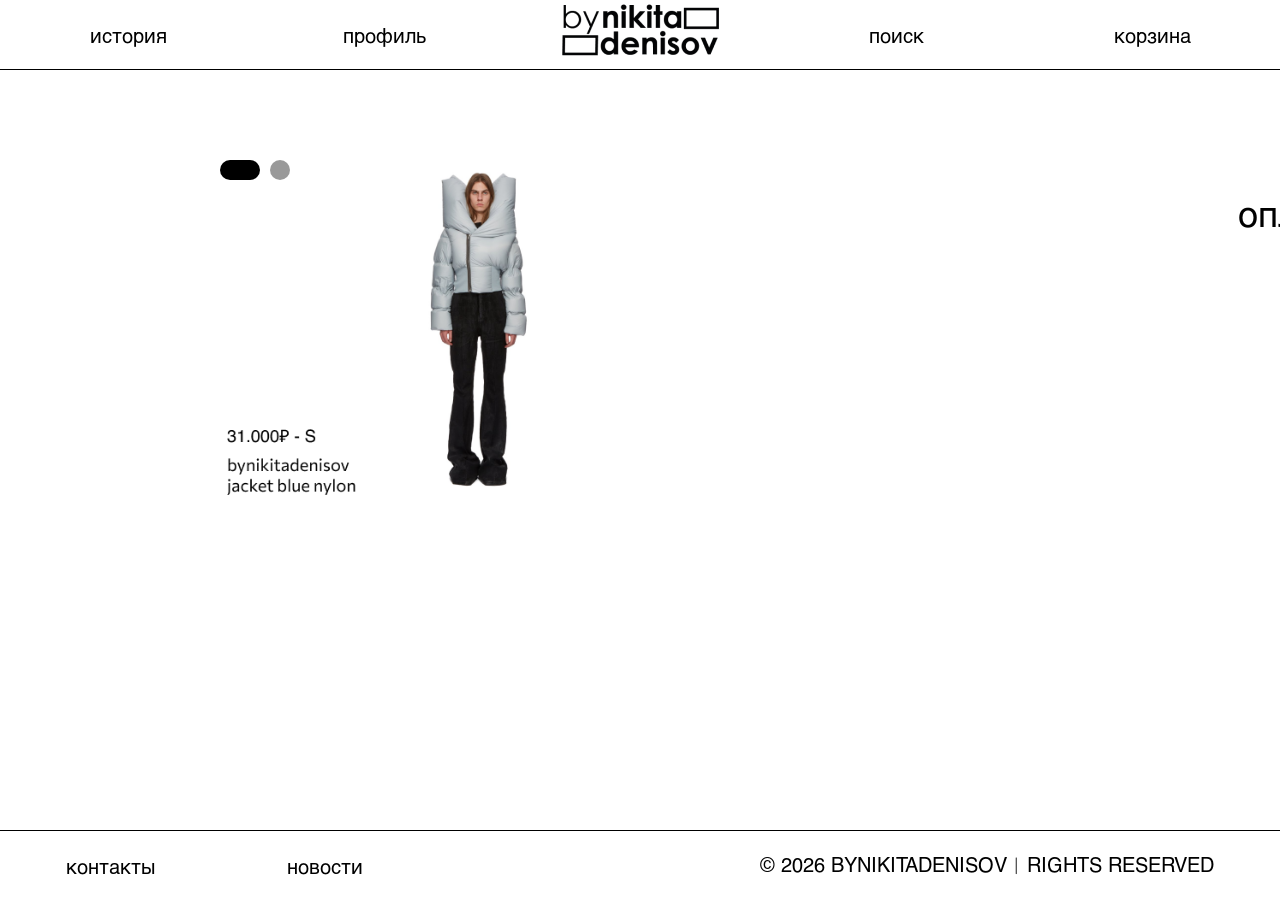
<file: cart.html>
<!DOCTYPE html>
<html lang="ru">
	<head>
		<meta charset="UTF-8">
		<meta name="viewport" content="width=device-width, initial-scale=1.0">
		<title>CART</title>
		<link rel="stylesheet" href="css/style3.css">
		<link rel="stylesheet" href="css/header-footer.css">
		<link rel="stylesheet" href="css/responsive.css">
</head>
	
	<body>

		<div class="header">
				<div class="header__section">
					<div class="header__item headerButton"><a href="history.html">история</a></div>
					<div class="header__item headerButton"><a href="reg.html">профиль</a></div>
					<div class="header__item header__logo">
						<a href="index.html"><img src="image/logo.png" alt="Логотип" class="logo"></a>
					</div>
					<div class="header__item headerButton">
						<form action="search_results.html" method="get">
							<input type="text" name="query" placeholder="поиск" class="search-input">
						</form>
					</div>
					<div class="header__item headerButton"><a href="cart.html">корзина</a></div>
				</div>
			</div>
			<div class="main">
		
			<div class="main__header">
		
				<h1>корзина</h1>
			
			</div>
			
			<div class="main__button">
			
				<p><span class="popup-trigger">оплатить заказ</span></p>
			
			</div>
			
			<div class="container">
				<div class="switch">
					<input type="radio" name="slider" id="cart1" checked>
					<input type="radio" name="slider" id="cart2">

					<div class="controls">
						<label for="cart1"></label>
						<label for="cart2"></label>
					</div>

					<div class="wrapper">
						<div class="box">
							<img src="image/cart1.png" alt="cart1">
						</div>
						<div class="box">
							<img src="image/cart2.png" alt="cart2">
						</div>
					</div>
				</div>	
			</div>
			
		</div>
		
		<div id="popupOverlay">
			<div id="popup">
				<a href="#" id="popupClose">×</a>
					<form id="orderForm">
						<div class="popupInput">
							<input type="text" name="address" placeholder="адрес" required>
							<input type="email" name="email" placeholder="почта" required>
						</div>
						<button type="submit" id="popupNew">отправить</button>
					</form>

				<div class="popup-footer">
					Вся информация поступит вам на почту.<br>Оплата осуществляется по TRC20
				</div>

				<div class="vertical-text">
					TTP6187xqhs2UIDNsmQkWMPoe9TWKphAED
				</div>
			</div>
		</div>
		
		
		
		<div class="footer">
				<div class="footer__section">
					<div class="footer__item"><a href="contact.html">контакты</a></div>
					<div class="footer__item"><a href="news.html">новости</a></div>
					<div class="footer__item"><p></p></div>
					<div class="footer__item"><p></p></div>
					<div class="footer__item"><p>&copy; 2026 BYNIKITADENISOV︱RIGHTS RESERVED</p></div>
				</div>
			</div>
<script>
		const popupTrigger = document.querySelector('.popup-trigger');
		const popupOverlay = document.getElementById('popupOverlay');
		const popupClose = document.getElementById('popupClose');
		const orderForm = document.getElementById('orderForm');

		popupTrigger.addEventListener('click', () => {
			popupOverlay.style.display = 'flex';
		});

		popupClose.addEventListener('click', (event) => {
			event.preventDefault();
			popupOverlay.style.display = 'none';
		});
			orderForm.addEventListener('submit', (event) => {
				event.preventDefault();
				popupOverlay.style.display = 'none';
			});

		popupOverlay.addEventListener('click', (event) => {
			if (event.target === popupOverlay) {
				popupOverlay.style.display = 'none';
			}
		});
	</script>
	
	</body>
</html>
</file>
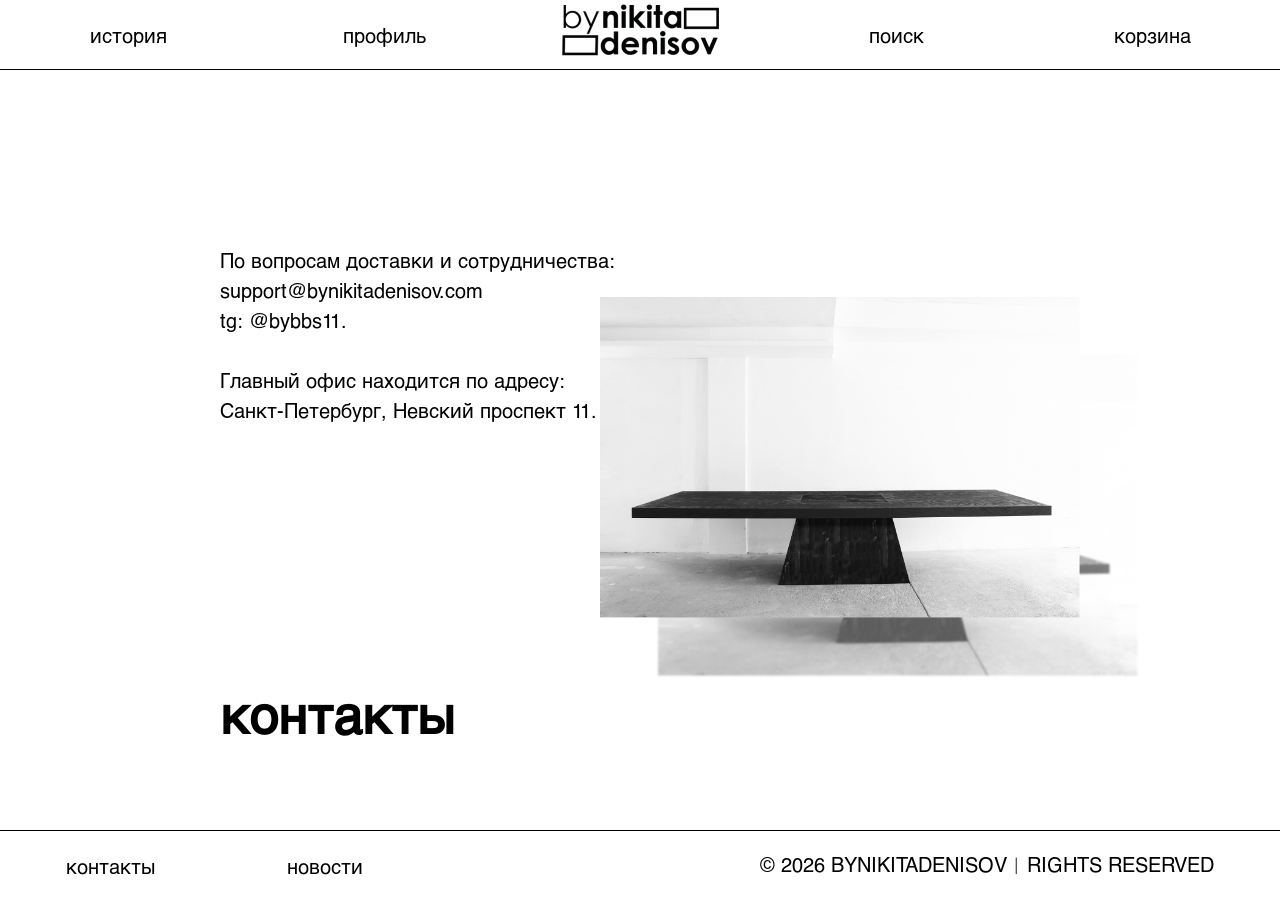
<file: contact.html>
<!DOCTYPE html>
<html lang="ru">
	<head>
		<meta charset="UTF-8">
		<meta name="viewport" content="width=device-width, initial-scale=1.0">
		<title>CONTACTS</title>
		<link rel="stylesheet" href="css/style5.css">
		<link rel="stylesheet" href="css/header-footer.css">
		<link rel="stylesheet" href="css/responsive.css">
</head>
	
	<body>

			<div class="header">
				<div class="header__section">
					<div class="header__item headerButton"><a href="history.html">история</a></div>
					<div class="header__item headerButton"><a href="reg.html">профиль</a></div>
					<div class="header__item header__logo">
						<a href="index.html"><img src="image/logo.png" alt="Логотип" class="logo"></a>
					</div>
					<div class="header__item headerButton">
						<form action="search_results.html" method="get">
							<input type="text" name="query" placeholder="поиск" class="search-input">
						</form>
					</div>
					<div class="header__item headerButton"><a href="cart.html">корзина</a></div>
				</div>
			</div>
			<div class="main">
			
				<div class="main__header">
				
					<h1>контакты</h1>
				
				</div>
			
				<div class="main__image">
					<img src="image/image14.png" alt="Контактное изображение">
				</div>
				
				<div class="main__text">
				
					<p>По вопросам доставки и сотрудничества:<br>support@bynikitadenisov.com<br>tg: @bybbs11.<br><br>Главный офис находится по адресу:<br>Санкт-Петербург, Невский проспект 11.</p>
				
				</div>
				
			</div>
			
			<div class="footer">
				<div class="footer__section">
					<div class="footer__item"><a href="contact.html">контакты</a></div>
					<div class="footer__item"><a href="news.html">новости</a></div>
					<div class="footer__item"><p></p></div>
					<div class="footer__item"><p></p></div>
					<div class="footer__item"><p>&copy; 2026 BYNIKITADENISOV︱RIGHTS RESERVED</p></div>
				</div>
			</div>

	</body>
</html>
</file>
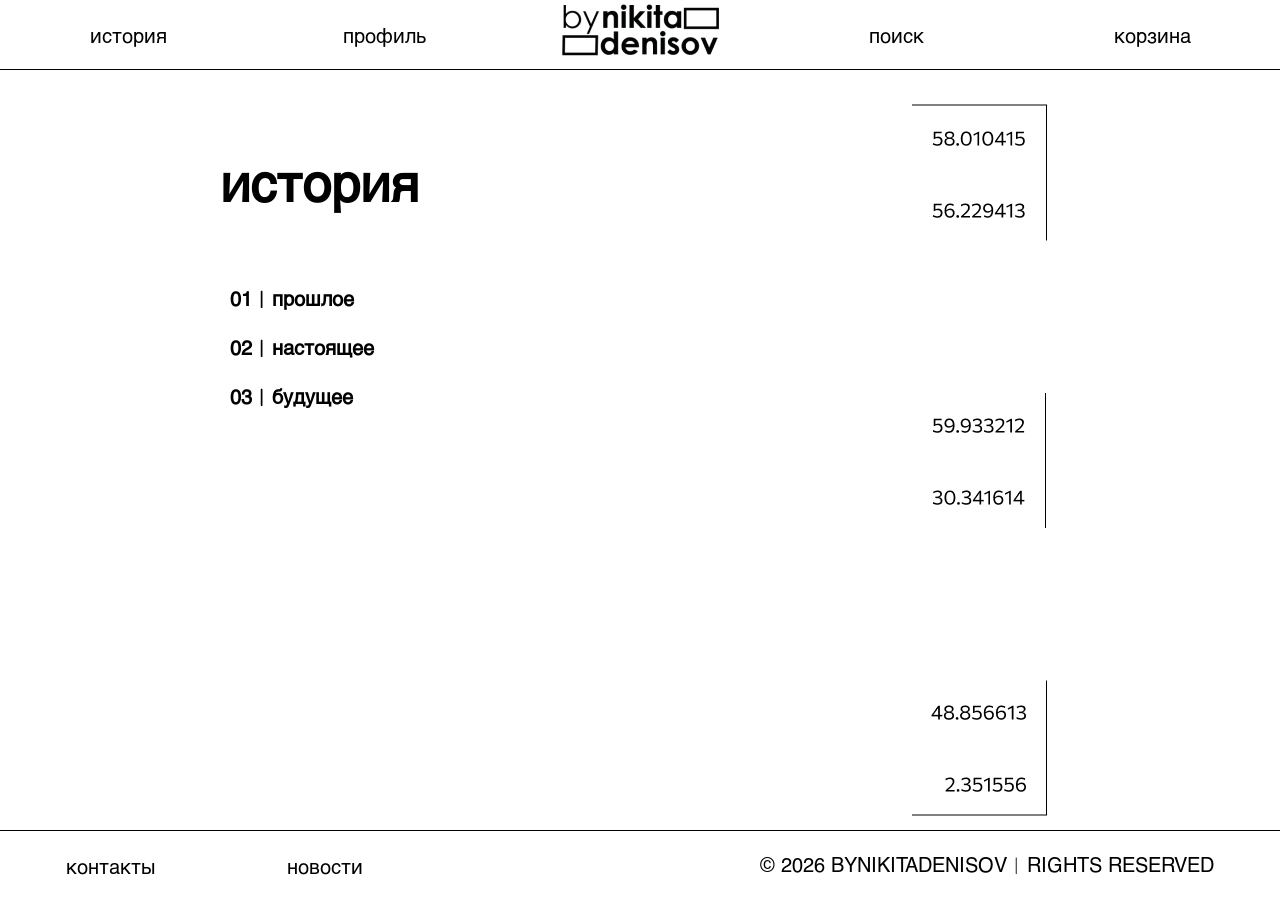
<file: history.html>
<!DOCTYPE html>
<html lang="ru">
	<head>
		<meta charset="UTF-8">
		<meta name="viewport" content="width=device-width, initial-scale=1.0">
		<title>HISTORY</title>
		<link rel="stylesheet" href="css/style2.css">
		<link rel="stylesheet" href="css/header-footer.css">
		<link rel="stylesheet" href="css/responsive.css">
</head>
	<body>
		<div class="page">
			<div class="header">
				<div class="header__section">
					<div class="header__item headerButton"><a href="history.html">история</a></div>
					<div class="header__item headerButton"><a href="reg.html">профиль</a></div>
					<div class="header__item header__logo">
						<a href="index.html"><img src="image/logo.png" alt="Логотип" class="logo"></a>
					</div>
					<div class="header__item headerButton">
						<form action="search_results.html" method="get">
							<input type="text" name="query" placeholder="поиск" class="search-input">
						</form>
					</div>
					<div class="header__item headerButton"><a href="cart.html">корзина</a></div>
				</div>
			</div>
			<h1 class="heading-container">
				<span class="heading">история</span>
			</h1>

			<div class="custom-image-container">
				<img src="image/image10.png" alt="Image" class="custom-image">
			</div>

			<div class="container">
				<details class="detail-item">
					<summary>01︱прошлое</summary>
					<div class="history-panel"><p>
					Бренд зародился в далеком 2019 году из маленькой идеи<br>свитера, который постепенно все больше и больше<br>привлекал публику. Маленькая идея поспособствовала<br>созданию бренда мирового уровня.<br>Но самое важное это то, что маленькая идея смогла<br>зародить большую мечту и цель всей жизни.
					</p></div>
				</details>

				<details class="detail-item">
					<summary>02︱настоящее</summary>
					<div class="history-panel"><p>В настоящее время бренд не перестает развиваться,<br>как в качестве, так и в уникальности своих товаров.</p></div>
				</details>

				<details class="detail-item">
					<summary>03︱будущее</summary>
					<div class="history-panel"><p>
					О будущем тяжело загадывать, но в планах открытие<br>магазинов в крупнейших городах земли и коллаборации<br>с многими мировыми брендами. Следите, ждите, любите.
					</p></div>
				</details>
			</div>

			<div class="footer">
				<div class="footer__section">
					<div class="footer__item"><a href="contact.html">контакты</a></div>
					<div class="footer__item"><a href="news.html">новости</a></div>
					<div class="footer__item"><p></p></div>
					<div class="footer__item"><p></p></div>
					<div class="footer__item"><p>&copy; 2026 BYNIKITADENISOV︱RIGHTS RESERVED</p></div>
				</div>
			</div>
</div>
			<script>
				document.querySelectorAll('.detail-item').forEach((item) => {
					const summary = item.querySelector('summary');
					const panel = item.querySelector('.history-panel');

					if (!summary || !panel) return;

					summary.addEventListener('click', (event) => {
						event.preventDefault();

						if (item.classList.contains('is-open')) {
							panel.style.maxHeight = panel.scrollHeight + 'px';
							requestAnimationFrame(() => {
								panel.style.maxHeight = '0px';
								item.classList.remove('is-open');
							});

							panel.addEventListener('transitionend', function closePanel() {
								if (!item.classList.contains('is-open')) {
									item.removeAttribute('open');
								}
								panel.removeEventListener('transitionend', closePanel);
							});
						} else {
							item.setAttribute('open', '');
							requestAnimationFrame(() => {
								item.classList.add('is-open');
								panel.style.maxHeight = panel.scrollHeight + 'px';
							});
						}
					});
				});
			</script>

	</body>
</html>
</file>
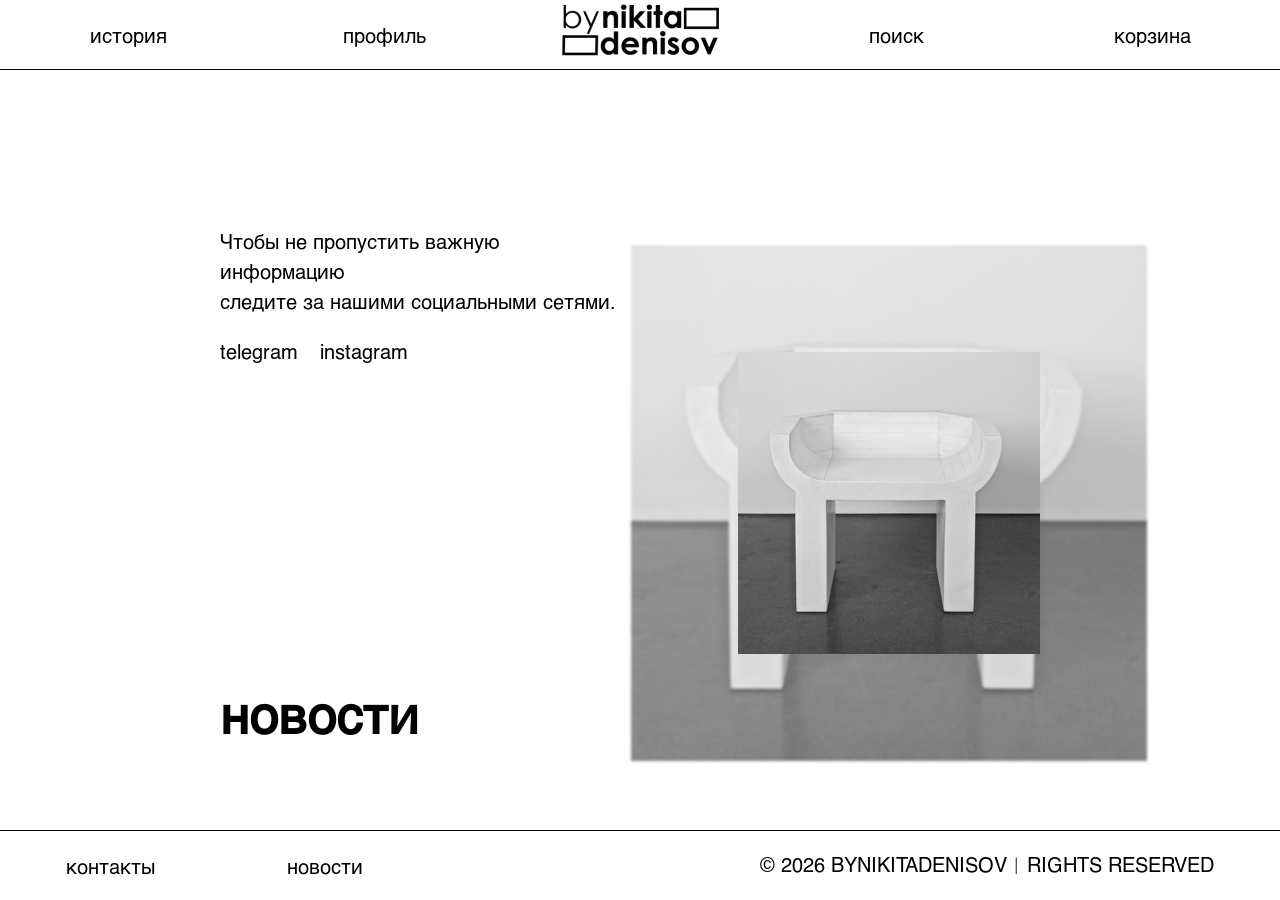
<file: news.html>
<!DOCTYPE html>
<html lang="ru">
	<head>
		<meta charset="UTF-8">
		<meta name="viewport" content="width=device-width, initial-scale=1.0">
		<title>NEWS</title>
		<link rel="stylesheet" href="css/style4.css">
		<link rel="stylesheet" href="css/header-footer.css">
		<link rel="stylesheet" href="css/responsive.css">
</head>
	<body>
			<div class="header">
				<div class="header__section">
					<div class="header__item headerButton"><a href="history.html">история</a></div>
					<div class="header__item headerButton"><a href="reg.html">профиль</a></div>
					<div class="header__item header__logo">
						<a href="index.html"><img src="image/logo.png" alt="Логотип" class="logo"></a>
					</div>
					<div class="header__item headerButton">
						<form action="search_results.html" method="get">
							<input type="text" name="query" placeholder="поиск" class="search-input">
						</form>
					</div>
					<div class="header__item headerButton"><a href="cart.html">корзина</a></div>
				</div>
			</div>
			<div class="main">
			
				<div class="main__header">
				
					<h1>новости</h1>
				
				</div>
			
				<div class="main__image">
					<img src="image/image13.png" alt="image13">
				</div>
				
				<div class="main__text">
				
					<p>Чтобы не пропустить важную информацию<br>следите за нашими социальными сетями.</p>
					
						<div class="main__links">

							<a href="https://t.me/bynikitadenisov">telegram</a>
							
							<a href="#">instagram</a>
												
						</div>
				
				</div>
				
			</div>
			
			<div class="footer">
				<div class="footer__section">
					<div class="footer__item"><a href="contact.html">контакты</a></div>
					<div class="footer__item"><a href="news.html">новости</a></div>
					<div class="footer__item"><p></p></div>
					<div class="footer__item"><p></p></div>
					<div class="footer__item"><p>&copy; 2026 BYNIKITADENISOV︱RIGHTS RESERVED</p></div>
				</div>
			</div>

	</body>
</html>
</file>
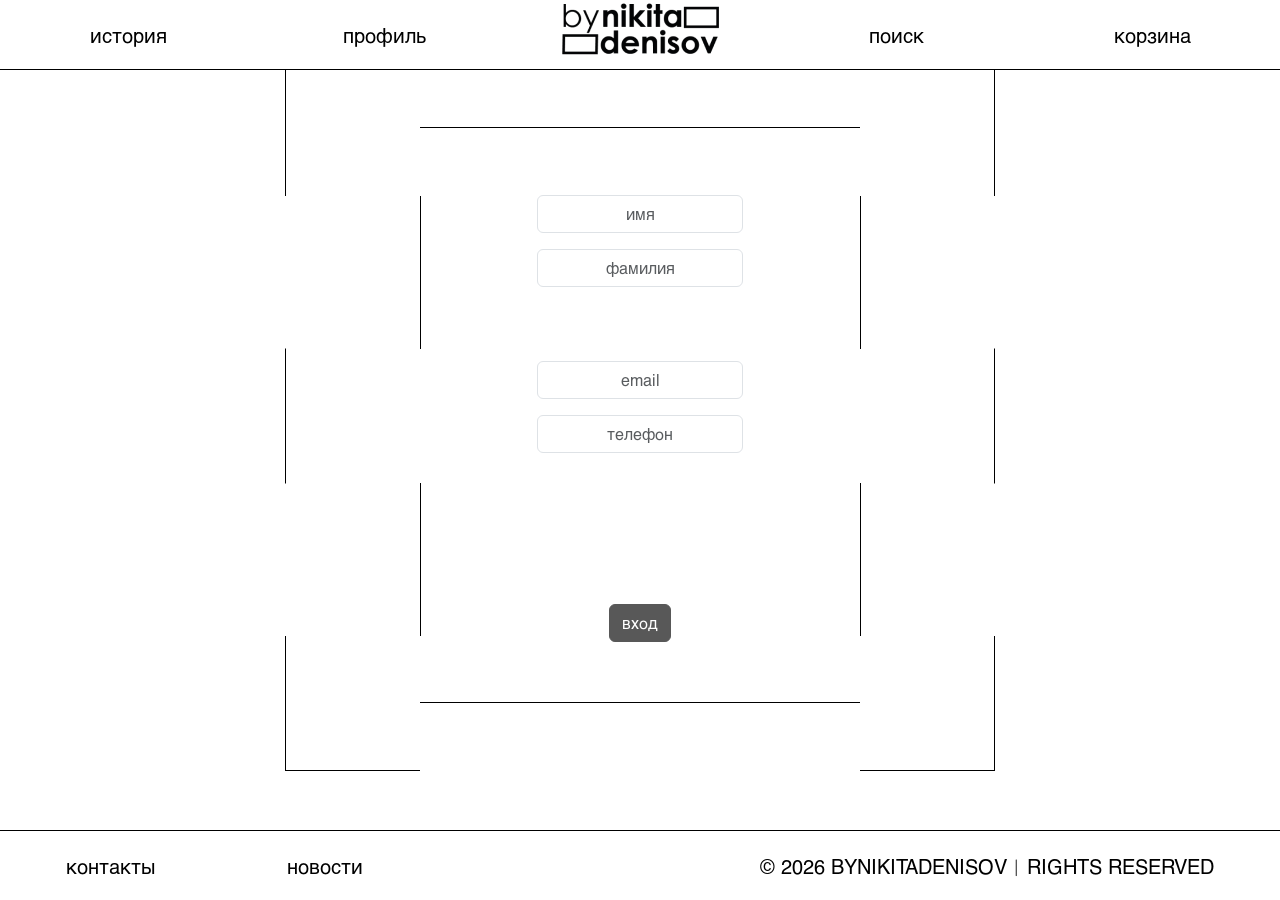
<file: reg.html>
<!DOCTYPE html>
<html lang="ru">
<head>
    <meta charset="UTF-8">
    <meta name="viewport" content="width=device-width, initial-scale=1">
    <title>REGISTRATION</title>
    <link href="https://cdn.jsdelivr.net/npm/bootstrap@5.3.0-alpha3/dist/css/bootstrap.min.css" rel="stylesheet">
	<link rel="stylesheet" href="css/style0.css">
	<link rel="stylesheet" href="css/header-footer.css">
	<link rel="stylesheet" href="css/responsive.css">
</head>

<body>

    <div class="header">
				<div class="header__section">
					<div class="header__item headerButton"><a href="history.html">история</a></div>
					<div class="header__item headerButton"><a href="reg.html">профиль</a></div>
					<div class="header__item header__logo">
						<a href="index.html"><img src="image/logo.png" alt="Логотип" class="logo"></a>
					</div>
					<div class="header__item headerButton">
						<form action="search_results.html" method="get">
							<input type="text" name="query" placeholder="поиск" class="search-input">
						</form>
					</div>
					<div class="header__item headerButton"><a href="cart.html">корзина</a></div>
				</div>
			</div>

<main class="flex-grow-1 d-flex align-items-center justify-content-center" style="position: relative;">

    <img src="image/imageSQR1.png" class="mx-auto d-block" alt="imagesqr" style="max-width: 100%; height: auto;">

    <form id="loginForm" action="index.html" class="flex-grow-1" style="position: absolute; inset: 0; font-family: 'Helvetica', Arial, sans-serif; z-index: 10;">
        <div class="d-flex flex-column" style="position: absolute; top: 30%; left: 50%; transform: translate(-50%, -50%);">
            <div class="mb-3">
                <label for="firstName" class="form-label visually-hidden">Имя</label>
                <input type="text" name="firstName" class="form-control" id="firstName" placeholder="имя" style="text-align: center; color:black;" required>
            </div>
            <div class="mb-3">
                <label for="lastName" class="form-label visually-hidden">Фамилия</label>
                <input type="text" name="lastName" class="form-control" id="lastName" placeholder="фамилия" style="text-align: center; color:black;" required>
            </div>
        </div>

        <div class="d-flex flex-column" style="position: absolute; top: 50%; left: 50%; transform: translate(-50%, -50%);">
            <div class="mb-3">
                <label for="email" class="form-label visually-hidden">Email</label>
                <input type="email" name="email" class="form-control" id="email" placeholder="email" style="text-align: center; color:black;" required>
            </div>
            <div class="mb-3">
                <label for="phone" class="form-label visually-hidden">Телефон</label>
                <input type="tel" name="phone" class="form-control" id="phone" placeholder="телефон" style="text-align: center; color:black;" required>
            </div>
        </div>

        <button id="loginButton" type="submit" class="btn btn-primary" style="position: absolute; top: 75%; left: 50%; transform: translate(-50%, -50%); background-color:black; border-color: black;" disabled>вход</button>
    </form>

</main>


    <div class="footer">
				<div class="footer__section">
					<div class="footer__item"><a href="contact.html">контакты</a></div>
					<div class="footer__item"><a href="news.html">новости</a></div>
					<div class="footer__item"><p></p></div>
					<div class="footer__item"><p></p></div>
					<div class="footer__item"><p>&copy; 2026 BYNIKITADENISOV︱RIGHTS RESERVED</p></div>
				</div>
			</div>


    <script src="https://cdn.jsdelivr.net/npm/bootstrap@5.3.0-alpha3/dist/js/bootstrap.bundle.min.js"></script>
	
<script>

	function checkForm() {
		const inputs = document.querySelectorAll('input[required]');
		let allFilled = Array.from(inputs).every(input => input.value.trim() !== "");

		const button = document.getElementById('loginButton');
		button.disabled = !allFilled;
	}

	document.querySelectorAll('input[required]').forEach(input => {
		input.addEventListener('input', checkForm);
	});

	checkForm();
	  
</script>

</body>
</html>
</file>
<file: css/style3.css>
body {
    font-family: 'Helvetica', Arial, sans-serif;
    background-color: white;
    margin: 0;
    padding: 0;
}

a {
    color: black;
    text-decoration: none;
	font-family: 'Helvetica', Arial, sans-serif;
}

.main {
    position: relative;
    padding: 70px 100px 0;
    max-width: 1600px; /* Ограничиваем разлет на огромных экранах */
    margin: 0 auto;
    height: calc(100vh - 70px);
    box-sizing: border-box;
    overflow: hidden;
}

.main__header {
    position: absolute;
    top: 100px; /* Фиксированный отступ сверху */
    right: 100px; /* Привязываем к правому краю */
    font-size: 26px;
    margin: 0;
    padding: 0;
}

.main__button {
    position: absolute;
    top: 150px; /* Располагаем чётко под заголовком */
    right: 100px; /* Привязываем к правому краю */
    font-size: 36px;
    line-height: 1.5;
    color: black;
    margin: 0;
    padding: 0;
	z-index: 1000;
	cursor: pointer;
    background: none;
    border: none;
    font-family: 'Helvetica', Arial, sans-serif;
}

.main__button:hover {
	text-shadow: 0 2px 0 gray;
}

.container {
    height: 100%;
    min-height: 0;
    display: flex;
    flex-direction: column;
    overflow: hidden;
    margin-top: 30px; /* Чтобы не прилипало к верху */
}

.switch input {
    display: none;
}

.controls {
    position: absolute;
    margin-top: 40px;
	margin-left:120px;
    display: flex;
    gap: 10px;
    z-index: 1;
}

.controls label {
    width: 20px;
    height: 20px;
    background: black;
    border-radius: 20px;
    opacity: 0.4;
    transition: 0.5s;
}

.switch{
	position:relative;
	margin-top: 20px;
}

.switch input:nth-child(1):checked ~ .controls label:nth-child(1),
.switch input:nth-child(2):checked ~ .controls label:nth-child(2) {
    opacity: 1;
    width: 40px;
}

.wrapper {
    position: relative;
    width: 200vw;
	height:330px;
    display: flex;
}

.wrapper .box {
    width: 100vw;
    height: 100%;
    display: flex;
    justify-content: start;
    align-items: start;
    overflow: hidden;
	margin-top:45px;
	margin-left:120px;
}

.wrapper .box img {
    width: 390px;
    height: 330px;
    object-fit: contain;
}

.switch input:nth-child(1):checked ~ .wrapper {
    transform: translateX(0);
}

.switch input:nth-child(2):checked ~ .wrapper {
    transform: translateX(-100vw);
}

#popupOverlay {
    position: fixed;
    top: 0;
    left: 0;
    width: 100%;
    height: 100%;
    background-color: rgba(0, 0, 0, 0.5);
    display: none;
    justify-content: center;
    align-items: center;
    z-index:10000;
}

#popup {
    display: flex;
    flex-direction: column;
    justify-content: space-between;
    background: white;
    width: 550px;
    height: 734px;
    padding: 20px;
    border-radius: 10px;
    position: relative;
    box-shadow: 0 4px 10px rgba(0, 0, 0, 0.3);
    z-index: 100;
}

#popupClose {
    position: absolute;
    top: 5px;
    right: 20px;
    font-size: 40px;
    color: black;
    text-decoration: none;
    cursor: pointer;
}

#popupNew {
    position:absolute;
    top: 650px;
    left:20px;
    font-size: 36px;
    color: black;
    text-decoration: none;
    cursor: pointer;
    background: none;
    border: none;
    font-family: 'Helvetica', Arial, sans-serif;
    padding: 0;
}

#popupNew:hover {
	text-shadow: 0 2px 0 gray;
}

.popupInput {
    position: absolute;
    top: 335px;
    left: 20px;
    display: flex;
    flex-direction: column;
    gap: 20px;
}
		
.popupInput input {
    width: 100%;
    padding: 10px 10px;
    border: 1px solid black;
    border-radius: 5px;
    font-size: 20px;
}

.popup-footer {
    font-size: 20px;
    text-align: left;
    margin-top: auto;
}

.vertical-text {
    writing-mode: vertical-rl;
    transform: rotate(180deg);
    position: absolute;
    top: 43%;
    right: 15px;
    font-size:20px;
    color: black;
}
</file>
<file: css/header-footer.css>
@font-face {
    font-family: 'Helvetica';
    src: url('../fonts/Helvetica.otf') format('opentype');
}

/* Общие стили хедера и футера для всех страниц */
html {
    min-height: 100%;
}

body {
    min-height: 100vh;
    display: flex;
    flex-direction: column;
}


/* Скрываем стандартный браузерный скролл, но оставляем возможность прокрутки */
html,
body {
    scrollbar-width: none;
    -ms-overflow-style: none;
}

html::-webkit-scrollbar,
body::-webkit-scrollbar {
    width: 0;
    height: 0;
    display: none;
}

.header {
    position: fixed;
    top: 0;
    left: 0;
    width: 100%;
    height: 70px;
    z-index: 1000;
    display: grid;
    background: white;
    color: black;
    border-bottom: 1px solid black;
    padding: 0;
    box-sizing: border-box;
}


body.home-page .header {
    background: transparent !important;
    border-bottom: 1px solid transparent !important;
    transition: background-color 0.25s ease, border-color 0.25s ease;
}

body.home-page .header.header--solid {
    background: white !important;
    border-bottom-color: black !important;
}

body.home-page .header__item,
body.home-page .header__item a,
body.home-page .search-input {
    transition: color 0.25s ease;
}

body.home-page .header__item a,
body.home-page .search-input {
    color: black !important;
}

body.home-page .header__item.is-over-video a,
body.home-page .header__item.is-over-video .search-input {
    color: white !important;
}

body.home-page .header__item.is-over-video .search-input::placeholder {
    color: white !important;
    opacity: 1;
}

body.home-page .header__item.is-below-video a,
body.home-page .header__item.is-below-video .search-input,
body.home-page .header.header--solid .header__item a,
body.home-page .header.header--solid .search-input {
    color: black !important;
}

body.home-page .header__item.is-below-video .search-input::placeholder,
body.home-page .header.header--solid .search-input::placeholder {
    color: black !important;
    opacity: 1;
}

body.home-page .logo {
    filter: none;
}

.header__section {
    display: grid;
    grid-template-columns: repeat(5, 1fr);
    gap: 0;
    align-items: center;
    justify-content: stretch;
    width: 100%;
    height: 100%;
}

.header__item {
    transition: color 0.25s ease;
    font-family: 'Helvetica', Arial, sans-serif;
    font-size: 20px;
    text-align: center;
    padding: 0 13px;
    color: black;
    box-sizing: border-box;
    justify-self: center;
}

.header__item a {
    transition: color 0.25s ease;
    display: inline-block;
    width: auto;
    text-align: center;
    color: black;
    text-decoration: none;
    font-family: 'Helvetica', Arial, sans-serif;
}

.header__item:hover {
    text-shadow: 0 2px 0 gray;
}

.header__item:first-child,
.header__item:last-child {
    justify-self: center;
}

.header__logo {
    padding: 0;
}

.logo {
    display: block;
    width: auto;
    max-height: 70px;
}

.header__item form {
    width: 110px;
    margin: 0;
}

.search-input {
    transition: color 0.25s ease;
    display: block;
    color: black;
    font-family: 'Helvetica', Arial, sans-serif;
    padding: 8px 0;
    font-size: 20px;
    line-height: 1;
    border: none;
    width: 110px;
    background: transparent;
    box-sizing: border-box;
    text-align: center;
}

.search-input:focus {
    outline: none;
}

.search-input::placeholder {
    color: black;
    opacity: 1;
}

.footer {
    position: static;
    left: auto;
    bottom: auto;
    width: 100%;
    height: 70px;
    min-height: 70px;
    z-index: 1;
    display: grid;
    background: white;
    color: black;
    border-top: 1px solid black;
    padding: 0;
    box-sizing: border-box;
    margin-top: auto;
    flex-shrink: 0;
}

.page > .footer,
body > .footer {
    margin-top: auto;
}

.footer__section {
    display: grid;
    grid-template-columns: repeat(5, auto);
    gap: 0;
    align-items: center;
    justify-content: space-around;
    width: 100%;
    height: 100%;
}

.footer__item {
    font-family: 'Helvetica', Arial, sans-serif;
    font-size: 20px;
    text-align: center;
    padding: 0 13px;
    color: black;
    box-sizing: border-box;
}

.footer__item a,
.footer__item p {
    margin: 0;
    color: black;
    text-decoration: none;
    font-family: 'Helvetica', Arial, sans-serif;
}

.footer__item:hover {
    text-shadow: 0 2px 0 gray;
}

.footer__item:first-child {
    justify-self: start;
}

.footer__item:last-child {
    justify-self: end;
    white-space: nowrap;
}

@media (max-width: 768px) {
    .header__item,
    .footer__item,
    .search-input {
    transition: color 0.25s ease;
        font-size: 16px;
    }

    .header__item,
    .footer__item {
        padding: 0 6px;
    }

    .header__item form,
    .search-input {
    transition: color 0.25s ease;
        width: 78px;
        padding: 6px 0;
    }
}




/* =========================
   RESPONSIVE OPTIMIZATION
   ========================= */

img,
video {
    max-width: 100%;
    height: auto;
}

* {
    box-sizing: border-box;
}

/* TABLETS */
@media (max-width: 1024px) {

    .main,
    .page,
    .container,
    .main__text,
    .main__image,
    .main__header,
    .main__button,
    .heading {
        max-width: 100%;
    }

    .main {
        grid-template-columns: 1fr !important;
        grid-template-areas:
            "header"
            "photo"
            "text" !important;
        padding: 90px 40px 40px !important;
        gap: 30px !important;
        height: auto !important;
        overflow: visible !important;
    }

    .main__header {
        position: relative !important;
        inset: auto !important;
        padding: 0 !important;
        margin: 0 !important;
        font-size: 24px !important;
    }

    .main__text {
        padding: 0 !important;
        font-size: 18px !important;
    }

    .main__button {
        position: relative !important;
        margin: 0 !important;
        font-size: 28px !important;
        justify-self: start;
    }

    .main__image {
        right: 0 !important;
        top: 0 !important;
        height: auto !important;
    }

    .container {
        position: relative !important;
        top: auto !important;
        left: auto !important;
        width: 100% !important;
        max-width: 100% !important;
        margin-top: 40px;
    }

    .heading {
        margin: 120px 0 30px !important;
        font-size: 42px !important;
        margin-left: 40px !important;
    }

    .custom-image-container {
        width: 100% !important;
        height: auto !important;
        padding: 20px;
    }

    .product-slider {
        margin-top: 70px;
    }
}

/* MOBILE */
@media (max-width: 768px) {

    body {
        overflow-x: hidden;
    }

    .header {
        height: 60px !important;
    }

    .main {
        padding: 80px 20px 30px !important;
        gap: 20px !important;
    }

    .main__header {
        font-size: 20px !important;
    }

    .main__text {
        font-size: 16px !important;
        line-height: 1.5 !important;
    }

    .main__button {
        font-size: 22px !important;
        width: 100%;
    }

    .heading {
        font-size: 30px !important;
        margin: 90px 20px 20px !important;
        line-height: 1.2 !important;
    }

    .container {
        margin-top: 20px !important;
    }

    .custom-image-container {
        padding: 10px !important;
    }

    .hero-video {
        height: 70vh !important;
        min-height: 70vh !important;
    }

    .image-container {
        gap: 10px;
        padding: 0 10px;
    }

    .product-slider {
        overflow-x: auto !important;
        scroll-snap-type: x mandatory;
    }

    .image,
    .product-card,
    .card {
        min-width: 80vw !important;
        width: 80vw !important;
        scroll-snap-align: center;
    }

    footer,
    .footer {
        padding: 20px !important;
        text-align: center;
    }
}

/* SMALL MOBILE */
@media (max-width: 480px) {

    .main {
        padding: 75px 14px 24px !important;
    }

    .main__text {
        font-size: 15px !important;
    }

    .main__header {
        font-size: 18px !important;
    }

    .heading {
        font-size: 24px !important;
        margin-top: 80px !important;
    }

    .image,
    .product-card,
    .card {
        width: 88vw !important;
        min-width: 88vw !important;
    }
}




/* =========================================
   PREMIUM MOBILE/TABLET REWORK
   ========================================= */

html,
body {
    overflow-x: hidden !important;
}

/* keep desktop feeling on mobile */
@media (max-width: 768px) {

    body {
        background: #2f2f2f;
    }

    /* header */
    .header,
    header {
        height: 64px !important;
        padding: 0 14px !important;
        display: flex !important;
        align-items: center !important;
        justify-content: space-between !important;
    }

    .header a,
    header a,
    nav a {
        font-size: 13px !important;
        white-space: nowrap;
    }

    /* hero video fullscreen */
    .hero,
    .hero-video,
    .video-container,
    video {
        width: 100vw !important;
    }

    .hero-video,
    video {
        height: 100svh !important;
        min-height: 100svh !important;
        object-fit: cover !important;
    }

    /* main content centered like desktop */
    .container,
    .main,
    .content,
    .wrapper,
    .page {
        width: min(92vw, 560px) !important;
        margin-left: auto !important;
        margin-right: auto !important;
    }

    /* slider smaller */
    .product-slider,
    .slider,
    .carousel {
        width: min(88vw, 430px) !important;
        margin: 24px auto !important;
        overflow: hidden !important;
        border-radius: 8px;
    }

    /* slider items */
    .image,
    .slide,
    .product-card,
    .card {
        width: 100% !important;
        min-width: 100% !important;
        height: auto !important;
    }

    .image img,
    .slide img,
    .product-card img,
    .card img {
        width: 100% !important;
        height: auto !important;
        object-fit: cover !important;
        display: block;
    }

    /* typography */
    .main__header,
    h1 {
        font-size: clamp(24px, 5vw, 36px) !important;
        line-height: 1.1 !important;
    }

    .main__text,
    p {
        font-size: 15px !important;
        line-height: 1.5 !important;
    }

    /* images below slider */
    .custom-image-container,
    .image-container,
    .gallery,
    .section-images {
        width: min(92vw, 560px) !important;
        margin: 20px auto !important;
        padding: 0 !important;
    }

    .custom-image-container img,
    .image-container img,
    .gallery img,
    .section-images img {
        width: 100% !important;
        height: auto !important;
        object-fit: contain !important;
        display: block;
    }

    /* remove broken absolute positioning */
    .main__image,
    .floating,
    .absolute,
    .image-absolute {
        position: relative !important;
        inset: auto !important;
    }

    footer,
    .footer {
        width: 100% !important;
        padding: 24px 16px !important;
    }
}

/* extra refinement for large phones */
@media (max-width: 430px) {

    .product-slider,
    .slider,
    .carousel {
        width: 84vw !important;
    }

    .container,
    .main,
    .content {
        width: 90vw !important;
    }
}




/* =========================================
   MOBILE HOTFIX V3
   ========================================= */

@media (max-width: 768px) {

    html,
    body {
        background: #ffffff !important;
        overflow-x: hidden !important;
    }

    /* remove dark wrappers */
    .wrapper,
    .page,
    .content,
    main,
    section {
        background: transparent !important;
    }

    /* VIDEO */
    video,
    .hero-video,
    .video-container video {
        width: 100vw !important;
        height: 100svh !important;
        object-fit: cover !important;
        object-position: center center !important;
        display: block !important;
    }

    .hero,
    .video-container {
        width: 100vw !important;
        height: 100svh !important;
        overflow: hidden !important;
    }

    /* SLIDER RESTORE */
    .product-slider,
    .slider,
    .carousel {
        display: flex !important;
        overflow-x: auto !important;
        gap: 12px !important;
        width: 100% !important;
        padding: 0 16px !important;
        margin: 24px 0 !important;
        scroll-snap-type: x mandatory;
        background: transparent !important;
    }

    .product-slider::-webkit-scrollbar,
    .slider::-webkit-scrollbar {
        display: none;
    }

    .image,
    .slide,
    .product-card,
    .card {
        flex: 0 0 78vw !important;
        min-width: 78vw !important;
        width: 78vw !important;
        scroll-snap-align: center;
        position: relative !important;
        display: block !important;
    }

    .image img,
    .slide img,
    .product-card img,
    .card img {
        width: 100% !important;
        height: auto !important;
        object-fit: cover !important;
        position: relative !important;
        inset: auto !important;
    }

    /* restore normal image blocks */
    .custom-image-container,
    .image-container,
    .gallery,
    .section-images {
        width: 100% !important;
        max-width: 100% !important;
        padding: 0 16px !important;
        margin: 24px auto !important;
    }

    .custom-image-container img,
    .image-container img,
    .gallery img,
    .section-images img {
        width: 100% !important;
        height: auto !important;
        display: block !important;
        object-fit: contain !important;
    }

    /* text */
    h1,
    .main__header {
        font-size: 24px !important;
        line-height: 1.2 !important;
    }

    p,
    .main__text {
        font-size: 15px !important;
        line-height: 1.5 !important;
    }

    /* disable broken desktop absolute positioning */
    .main__image,
    .absolute,
    .floating {
        position: relative !important;
        top: auto !important;
        left: auto !important;
        right: auto !important;
        bottom: auto !important;
        transform: none !important;
    }

    /* header */
    header,
    .header {
        background: #fff !important;
        z-index: 50;
    }
}




/* =========================================
   MOBILE LAYOUT V4
   Video + Slider on one screen
   ========================================= */

@media (max-width: 768px) {

    html,
    body {
        overflow-x: hidden !important;
        background: #fff !important;
    }

    /* VIDEO */
    .hero,
    .video-container {
        width: 100% !important;
        height: auto !important;
        min-height: auto !important;
        overflow: hidden !important;
    }

    video,
    .hero-video,
    .video-container video {
        width: 100% !important;
        height: 56vh !important;
        min-height: auto !important;
        object-fit: contain !important;
        object-position: center center !important;
        background: #000 !important;
        display: block !important;
    }

    /* SLIDER BELOW VIDEO */
    .product-slider,
    .slider,
    .carousel {
        display: flex !important;
        overflow-x: auto !important;
        gap: 10px !important;
        width: 100% !important;
        padding: 12px !important;
        margin: 0 !important;
        scroll-snap-type: x mandatory;
        align-items: flex-start !important;
        background: #fff !important;
    }

    .product-slider::-webkit-scrollbar,
    .slider::-webkit-scrollbar,
    .carousel::-webkit-scrollbar {
        display: none;
    }

    .image,
    .slide,
    .product-card,
    .card {
        flex: 0 0 42vw !important;
        min-width: 42vw !important;
        width: 42vw !important;
        scroll-snap-align: start;
    }

    .image img,
    .slide img,
    .product-card img,
    .card img {
        width: 100% !important;
        height: auto !important;
        object-fit: cover !important;
        display: block !important;
    }

    /* keep whole first screen visible */
    .main,
    .container,
    .content {
        margin: 0 !important;
        padding: 0 !important;
        width: 100% !important;
        max-width: 100% !important;
    }

    /* compact header */
    .header,
    header {
        height: 52px !important;
    }

    .header a,
    header a,
    nav a {
        font-size: 12px !important;
    }
}




/* =========================================
   FINAL MOBILE FIX
   ========================================= */

@media (max-width: 768px) {

    /* VIDEO */
    .hero,
    .video-container,
    .hero-video-wrapper {
        margin: 0 !important;
        padding: 0 !important;
        background: transparent !important;
    }

    video,
    .hero-video,
    .video-container video {
        display: block !important;
        width: 100% !important;
        height: auto !important;
        max-height: 48vh !important;
        object-fit: cover !important;
        background: transparent !important;
        margin-top: 0 !important;
    }

    /* remove black top/bottom zones */
    .hero::before,
    .hero::after,
    .video-container::before,
    .video-container::after {
        display: none !important;
    }

    /* SLIDER */
    .product-slider,
    .slider,
    .carousel {
        display: flex !important;
        align-items: stretch !important;
        gap: 10px !important;
        padding: 12px !important;
        overflow-x: auto !important;
    }

    /* equal card sizes */
    .image,
    .slide,
    .product-card,
    .card {
        flex: 0 0 38vw !important;
        width: 38vw !important;
        min-width: 38vw !important;
        aspect-ratio: 0.68 / 1 !important;
        overflow: hidden !important;
        position: relative !important;
    }

    .image img,
    .slide img,
    .product-card img,
    .card img {
        width: 100% !important;
        height: 100% !important;
        object-fit: cover !important;
        display: block !important;
    }
}




/* =========================================
   MOBILE VIDEO RATIO FIX
   1920x1440 proportion (4:3)
   ========================================= */

@media (max-width: 768px) {

    .hero,
    .video-container,
    .hero-video-wrapper {
        width: 100% !important;
        display: flex !important;
        justify-content: center !important;
        align-items: center !important;
        background: #ffffff !important;
        padding: 0 !important;
        margin: 0 !important;
    }

    video,
    .hero-video,
    .video-container video {
        width: 86vw !important;
        aspect-ratio: 1920 / 1440 !important;
        height: auto !important;
        max-height: none !important;
        object-fit: cover !important;
        display: block !important;
        margin: 0 auto !important;
    }
}




/* =========================================
   FULLSCREEN MOBILE VIDEO
   4:3 cinematic layout without white edges
   ========================================= */

@media (max-width: 768px) {

    html,
    body {
        background: #000 !important;
        overflow-x: hidden !important;
    }

    .hero,
    .video-container,
    .hero-video-wrapper {
        width: 100vw !important;
        margin: 0 !important;
        padding: 0 !important;
        background: #000 !important;
        overflow: hidden !important;
    }

    video,
    .hero-video,
    .video-container video {
        width: 100vw !important;
        aspect-ratio: 1920 / 1440 !important;
        height: auto !important;
        display: block !important;
        object-fit: cover !important;
        object-position: center center !important;
        margin: 0 !important;
    }
}




/* =========================================
   WHITE BACKGROUND FIX
   ========================================= */

@media (max-width: 768px) {

    html,
    body {
        background: #ffffff !important;
        overflow-x: hidden !important;
    }

    .hero,
    .video-container,
    .hero-video-wrapper {
        background: transparent !important;
    }
}
</file>
<file: css/responsive.css>
/* responsive.css - Исключительно для мобилок и планшетов */

/* TABLETS (Планшеты) */
@media (max-width: 1024px) {
    img, video {
        max-width: 100%;
        height: auto;
    }
    * { box-sizing: border-box; }
    .main, .page, .container, .heading { max-width: 100% !important; }
    .main {
        display: flex !important;
        flex-direction: column !important;
        padding: 90px 40px 40px !important;
        height: auto !important;
        overflow: visible !important;
    }
    .main__header { align-self: center !important; font-size: 24px !important; position: relative !important; margin: 0 !important; padding: 0 !important; }
    .main__text { text-align: center !important; font-size: 18px !important; }
    .main__button { align-self: center !important; font-size: 28px !important; margin: 20px 0 !important; }
    .heading { margin: 120px 0 30px 40px !important; font-size: 42px !important; }
}

/* MOBILE (Телефоны) */
@media (max-width: 768px) {
    html, body { background: #ffffff !important; overflow-x: hidden !important; }
    .page { width: 100% !important; max-width: 100% !important; margin: 0 !important; padding: 0 !important; }

    /* ХЕДЕР */
    .header { 
        height: 60px !important; 
        padding: 0 5px !important; 
        display: flex !important; 
        align-items: center !important; 
    }

    .header__section { 
        display: grid !important; 
        /* Создаем 5 абсолютно равных колонок по 20% ширины каждая */
        grid-template-columns: 1fr 1fr 1fr 1fr 1fr !important; 
        width: 100% !important; 
        align-items: center !important;
    }

    .header__item, .header__logo {
        display: flex !important;
        justify-content: center !important; /* Центрируем контент внутри каждой колонки */
        align-items: center !important;
        padding: 0 !important;
    }

    .header__item a, .search-input { 
        font-size: 12px !important; 
        white-space: nowrap !important; 
    }

    .search-input { 
        width: 100% !important; 
        max-width: 75px !important; 
        text-transform: lowercase !important; 
        text-align: center !important; 
        background: transparent !important;
        border: none !important;
    }

    .logo { 
        max-height: 28px !important; 
        width: auto !important; 
        display: block !important;
    }
    /* ВИДЕО (ПОВОРОТ) */
    .hero-video {
        width: 100vw !important;
        height: 100svh !important;
        min-height: 100svh !important;
        position: relative !important;
        overflow: hidden !important;
        margin: 0 !important;
        padding: 0 !important;
        display: block !important;
    }
    .hero-video__media, .hero-video video {
        width: 100svh !important;
        height: 100vw !important;
        min-width: 100svh !important;
        min-height: 100vw !important;
        max-width: none !important; /* КРИТИЧЕСКИ ВАЖНО ДЛЯ ОТМЕНЫ ОГРАНИЧЕНИЙ */
        max-height: none !important; /* КРИТИЧЕСКИ ВАЖНО ДЛЯ ОТМЕНЫ ОГРАНИЧЕНИЙ */
        position: absolute !important;
        top: 50% !important;
        left: 50% !important;
        transform: translate(-50%, -50%) rotate(90deg) !important;
        transform-origin: center center !important;
        object-fit: cover !important;
        margin: 0 !important;
        padding: 0 !important;
    }

    /* КОНТАКТЫ (БЕЗ СКРОЛЛА) */
    .main:has(img[src*="image14"]) {
        height: calc(100vh - 60px) !important; /* Высота экрана минус хедер */
        padding-top: 80px !important;
        display: flex !important;
        flex-direction: column !important;
        justify-content: center !important;
        align-items: center !important;
        text-align: center !important;
        overflow: hidden !important;
    }
    .main:has(img[src*="image14"]) .main__image img {
        max-height: 35vh !important;
        width: auto !important;
    }
    .main:has(img[src*="image14"]) .main__text {
        padding: 0 !important;
        margin-top: 20px !important;
    }

    /* ГАЛЕРЕЯ ИНТЕРЬЕРОВ */
    /* ГАЛЕРЕЯ ИНТЕРЬЕРОВ */
    .interior-gallery { margin-top: 20px !important; margin-bottom: 20px !important; display: flex !important; flex-direction: column !important; gap: 40px !important; padding: 0 20px !important; }
    .interior-gallery__block { width: 100% !important; margin: 0 !important; display: flex !important; flex-direction: column !important; }
    .interior-gallery__text { position: relative !important; inset: auto !important; width: 100% !important; text-align: left !important; font-size: 12px !important; margin-top: 10px !important; }
    .image8, .image9 { width: 100% !important; height: auto !important; }

    /* СЛАЙДЕР */
    .product-slider { display: flex !important; overflow-x: auto !important; padding: 12px 20px !important; }
    .image, .product-card { flex: 0 0 45vw !important; aspect-ratio: 0.68 / 1 !important; width: 45vw !important; height: auto !important; }

    /* ФУТЕР */
    .footer { height: auto !important; padding: 20px 10px !important; position: relative !important; }
    .footer__section { display: flex !important; flex-wrap: wrap !important; justify-content: center !important; gap: 10px 30px !important; }
    .footer__item:nth-child(3), .footer__item:nth-child(4) { display: none !important; }
    .footer__item:last-child { width: 100% !important; font-size: 9px !important; text-align: center !important; }
}

/* =========================================
   ФИКС СТРАНИЦЫ КОРЗИНА (cart.html)
   ========================================= */
@media (max-width: 768px) {
    /* Делаем всю центральную часть flex-контейнером */
    .page:has(.popup-trigger) .main,
    body:has(.popup-trigger) .main {
        display: flex !important;
        flex-direction: column !important;
        padding: 80px 0 30px !important; 
        min-height: calc(100vh - 60px) !important;
        overflow: hidden !important;
    }

    /* 1. ЗАГОЛОВОК (Наверх) */
    .page:has(.popup-trigger) .main__header,
    body:has(.popup-trigger) .main__header {
        order: 1 !important; 
        position: relative !important;
        top: auto !important;
        right: auto !important;
        text-align: center !important;
        margin: 0 0 20px 0 !important;
        width: 100% !important;
    }

    /* 2. СЛАЙДЕР (Под заголовок) */
    .page:has(.popup-trigger) .container,
    body:has(.popup-trigger) .container {
        order: 2 !important; 
        position: relative !important;
        width: 100% !important;
        margin: 0 !important;
        display: block !important;
    }

    /* 3. КНОПКА (В самый низ) */
    .page:has(.popup-trigger) .main__button,
    body:has(.popup-trigger) .main__button {
        order: 3 !important; 
        position: relative !important;
        top: auto !important;
        right: auto !important;
        margin: auto auto 0 auto !important; 
        text-align: center !important;
        width: 100% !important;
        padding-top: 40px !important;
    }

    /* --- ПОЧИНКА СЛАЙДЕРА --- */
    .switch {
        display: flex !important;
        flex-direction: column !important; /* Превращаем в колонку, чтобы менять порядок */
        align-items: stretch !important;
        margin-top: 0 !important;
        width: 100% !important;
    }

    /* Обертка картинок (Встает ПЕРЕД точками) */
    .wrapper {
        order: 1 !important; /* Ставим картинки на первое место */
        display: flex !important;
        width: 200% !important; /* 200% от контейнера, а не vw (чтобы не резалось) */
        height: auto !important;
        transition: transform 0.4s ease !important;
    }

    /* Контейнер каждой отдельной картинки */
    .wrapper .box {
        width: 50% !important; /* Половина от 200% = ровно ширина экрана */
        margin: 0 !important; /* Убиваем десктопный отступ */
        padding: 0 20px !important; /* Отступы по бокам, чтобы картинка дышала */
        box-sizing: border-box !important;
        display: flex !important;
        justify-content: center !important;
        align-items: center !important;
    }

    /* Сама картинка товара (теперь не обрезается!) */
    .wrapper .box img {
        width: 100% !important; 
        max-width: 100% !important;
        height: auto !important;
        object-fit: contain !important;
    }

    /* Точки переключения (Встают ПОД картинкой и СЛЕВА) */
    .controls {
        order: 2 !important; /* Ставим точки на второе место (под картинки) */
        position: relative !important;
        margin: 20px 0 0 20px !important; /* Отступ 20px сверху и 20px слева */
        display: flex !important;
        justify-content: flex-start !important; /* Прижимаем точки к левому краю */
        width: 100% !important;
        box-sizing: border-box !important;
    }

    /* Идеальное переключение без вылетов за экран */
    .switch input:nth-child(1):checked ~ .wrapper {
        transform: translateX(0) !important;
    }
    .switch input:nth-child(2):checked ~ .wrapper {
        transform: translateX(-50%) !important; /* Сдвигаем ровно на 1 слайд */
    }
}

/* ЦЕНТРИРОВАНИЕ СТРАНИЦЫ НОВОСТИ В МОБИЛЬНОЙ ВЕРСИИ */
@media (max-width: 768px) {
    /* Находим контент страницы новости по валидному селектору */
    .main:has(img[src*="image13"]) {
        display: flex !important;
        flex-direction: column !important;
        align-items: center !important;
        text-align: center !important;
        padding-top: 100px !important; /* Отступ от хедера */
    }

    .main:has(img[src*="image13"]) .main__header {
        margin-bottom: 20px !important;
        padding-left: 0 !important;
    }

    .main:has(img[src*="image13"]) .main__text {
        padding-left: 0 !important;
        display: flex !important;
        flex-direction: column !important;
        align-items: center !important;
    }

    .main:has(img[src*="image13"]) .main__links {
        display: flex !important;
        justify-content: center !important;
        gap: 20px !important;
        padding-left: 0 !important;
        margin-top: 15px !important;
    }
    
    .main:has(img[src*="image13"]) .main__image {
        right: 0 !important;
        margin-bottom: 20px !important;
    }
}

/* =========================================
   ФИКС СТРАНИЦЫ ИСТОРИЯ (history.html)
   ========================================= */
@media (max-width: 768px) {
    /* Убираем скрытие скролла, чтобы аккордеон можно было листать */
    body:has(.heading-container),
    .page:has(.heading-container) {
        height: auto !important;
        min-height: 100vh !important;
        overflow: visible !important;
        overflow-y: auto !important;
    }

    /* ИСПОЛЬЗУЕМ CSS GRID ДЛЯ ИДЕАЛЬНОЙ СЕТКИ */
    .page:has(.heading-container) {
        display: grid !important;
        /* Увеличили правую колонку до 85px, чтобы вместить картинку и отступ от края */
        grid-template-columns: 1fr 85px !important; 
        grid-template-rows: auto auto 1fr auto !important;
        grid-template-areas:
            "header header"
            "heading heading"
            "text image"
            "footer footer" !important;
    }

    /* Распределяем элементы по созданной сетке */
    .page:has(.heading-container) .header { grid-area: header !important; }
    .page:has(.heading-container) .heading-container { grid-area: heading !important; margin: 0 !important; }
    .page:has(.heading-container) .container { grid-area: text !important; }
    .page:has(.heading-container) .custom-image-container { grid-area: image !important; }
    .page:has(.heading-container) .footer { grid-area: footer !important; }

    /* Выравниваем заголовок "история" */
    .heading {
        margin: 80px 0 20px 20px !important; 
        font-size: 36px !important;
        display: block !important;
    }

    /* 1. ИЗОБРАЖЕНИЕ (Встает в правую колонку) */
    .custom-image-container {
        width: 100% !important;
        height: auto !important;
        margin: 0 !important; 
        padding: 0 25px 0 0 !important; /* Отодвигаем картинку от правого края на 25px */
        display: flex !important;
        justify-content: flex-end !important; 
        align-items: flex-start !important; 
    }

    .custom-image {
        width: 100% !important;
        height: auto !important;
        object-fit: contain !important;
    }

    /* 2. ТЕКСТ (Встает в левую колонку) */
    .container {
        position: relative !important;
        width: 100% !important;
        max-width: 250px !important; /* ОГРАНИЧЕНИЕ ШИРИНЫ ТЕКСТА (чтобы он не растягивался на всю ширину) */
        margin: 0 15px 40px 20px !important; 
        top: auto !important;
        left: auto !important;
        transform: none !important;
    }
    
    /* Стили для самого аккордеона на мобильных */
    details summary {
        font-size: 18px !important;
        padding: 10px 5px !important;
    }
    
    .history-panel p {
        font-size: 16px !important;
    }
}
</file>
<file: css/style5.css>
body {
    font-family: 'Helvetica', Arial, sans-serif;
    background-color: white;
    margin: 0;
    padding: 0;
}

a {
    color: black;
    text-decoration: none;
	font-family: 'Helvetica', Arial, sans-serif;
}
.main {
    display: grid;
    grid-template-areas:
        "header header"
        "text photo";
    grid-template-columns: 1fr 1fr;

    padding: 0px 100px;

    align-items: start;
    min-height: calc(100vh - 70px);
}

.main__header {
    grid-area: header;
    text-align: left;
    font-size: 26px;
    position: absolute;
    bottom: 120px;
    padding-left: 120px;
}

.main__image {
    grid-area: photo;
    display: grid;
    place-items: center;
    height: 100%;
    position: relative;
    right: 40px;
	top: -40px;
}

.main__image img {
    max-width: 100%;
    height: auto;
}

.main__text {
    grid-area: text;
    font-size: 20px;
    line-height: 1.5;
    color: black;
    display: grid;
    justify-items: start;
    padding-left: 120px;
}
</file>
<file: css/style2.css>
body {
    font-family: 'Helvetica', Arial, sans-serif;
    background-color: white;
    margin: 0;
    padding: 0;
}

a {
    color: black;
    text-decoration: none;
	font-family: 'Helvetica', Arial, sans-serif;
}

.page {
    display: flex;
    flex-direction: column;
    height: 100vh;
    min-height: 100vh;
    overflow: hidden;
}
.heading {
    font-family: 'Helvetica', Arial, sans-serif;
    font-weight: bold;
    font-size: 52px;
    line-height: 1.2;
    display: block;
    margin-top: 130px;
    margin-left: 220px;
    width: fit-content;
}

.custom-image-container {
    display: flex;
    justify-content: center;
    align-items: center;
    width: 153%;
    height: 50vh;
}

.custom-image {
    max-width: 100%; 
    height: auto;
    object-fit: contain;
}

.container {
    position: absolute;
    width: 520px;
    max-width: calc(100% - 260px);
    top: 270px;
    left: 220px;
    transform: none;
}

.detail-item {
    margin: 10px 0;
    width: 100%;
}

details {
    list-style: none;
    margin-top: 10px;
}

details summary {
    font-size: 20px;
    font-weight: bold;
    cursor: pointer;
    padding: 6px 10px;
    text-align: left;
    list-style: none;
}

details summary::-webkit-details-marker {
    display: none;
}

details summary::marker {
    content: '';
}

details p {
    font-size: 18px;
    margin-top: -5px;
    color: black;
    line-height: 1.35;
    text-align: left;
}

.history-panel {
    max-height: 0;
    overflow: hidden;
    opacity: 0;
    transform: translateY(-6px);
    transition: max-height 0.55s ease, opacity 0.35s ease, transform 0.35s ease;
}

.detail-item.is-open .history-panel {
    opacity: 1;
    transform: translateY(0);
}

.history-panel p {
    margin: 0 10px 10px 10px;
}
</file>
<file: css/style4.css>
body {
    font-family: 'Helvetica', Arial, sans-serif;
    background-color: white;
    margin: 0;
    padding: 0;
}

a {
    color: black;
    text-decoration: none;
	font-family: 'Helvetica', Arial, sans-serif;
}
.main {
    display: grid;
    grid-template-areas:
        "header header"
        "text photo";
    grid-template-columns: 1fr 1fr;
    grid-gap: 35px;
    padding: 100px 100px 30px;
    align-items: start;
    height: calc(100vh - 70px);
    box-sizing: border-box;
    overflow: hidden;
}

.main__header {
    grid-area: header;
    text-align: left;
    font-size: 26px;
    position: absolute;
    bottom: 120px;
    padding-left: 120px;
}

.main__image {
    grid-area: photo;
    display: grid;
    place-items: center;
    height: 100%;
    position: relative;
    right: 30px;
}

.main__image img {
    max-width: 100%;
    max-height: calc(100vh - 210px);
    height: auto;
    object-fit: contain;
}

.main__text {
    grid-area: text;
    font-size: 20px;
    line-height: 1.5;
    color: black;
    display: grid;
    justify-items: start;
    padding-left: 120px;
}

.main__links {
    display: grid;
    grid-template-columns: repeat(2, 100px);
    gap: 0px;
    margin-top: 0px;
    padding-left: 0px;
}

.main__links a {
    text-decoration: none;
    font-size: 20px;
    color: black;
}

.main__links a:hover {
    text-shadow: 0 2px 0 gray;
}
</file>
<file: css/style0.css>
.form-control:focus {
  border-color: #000;
  box-shadow: 0 0 0 0.25rem rgba(0, 0, 0, 0.25);
}
</file>
